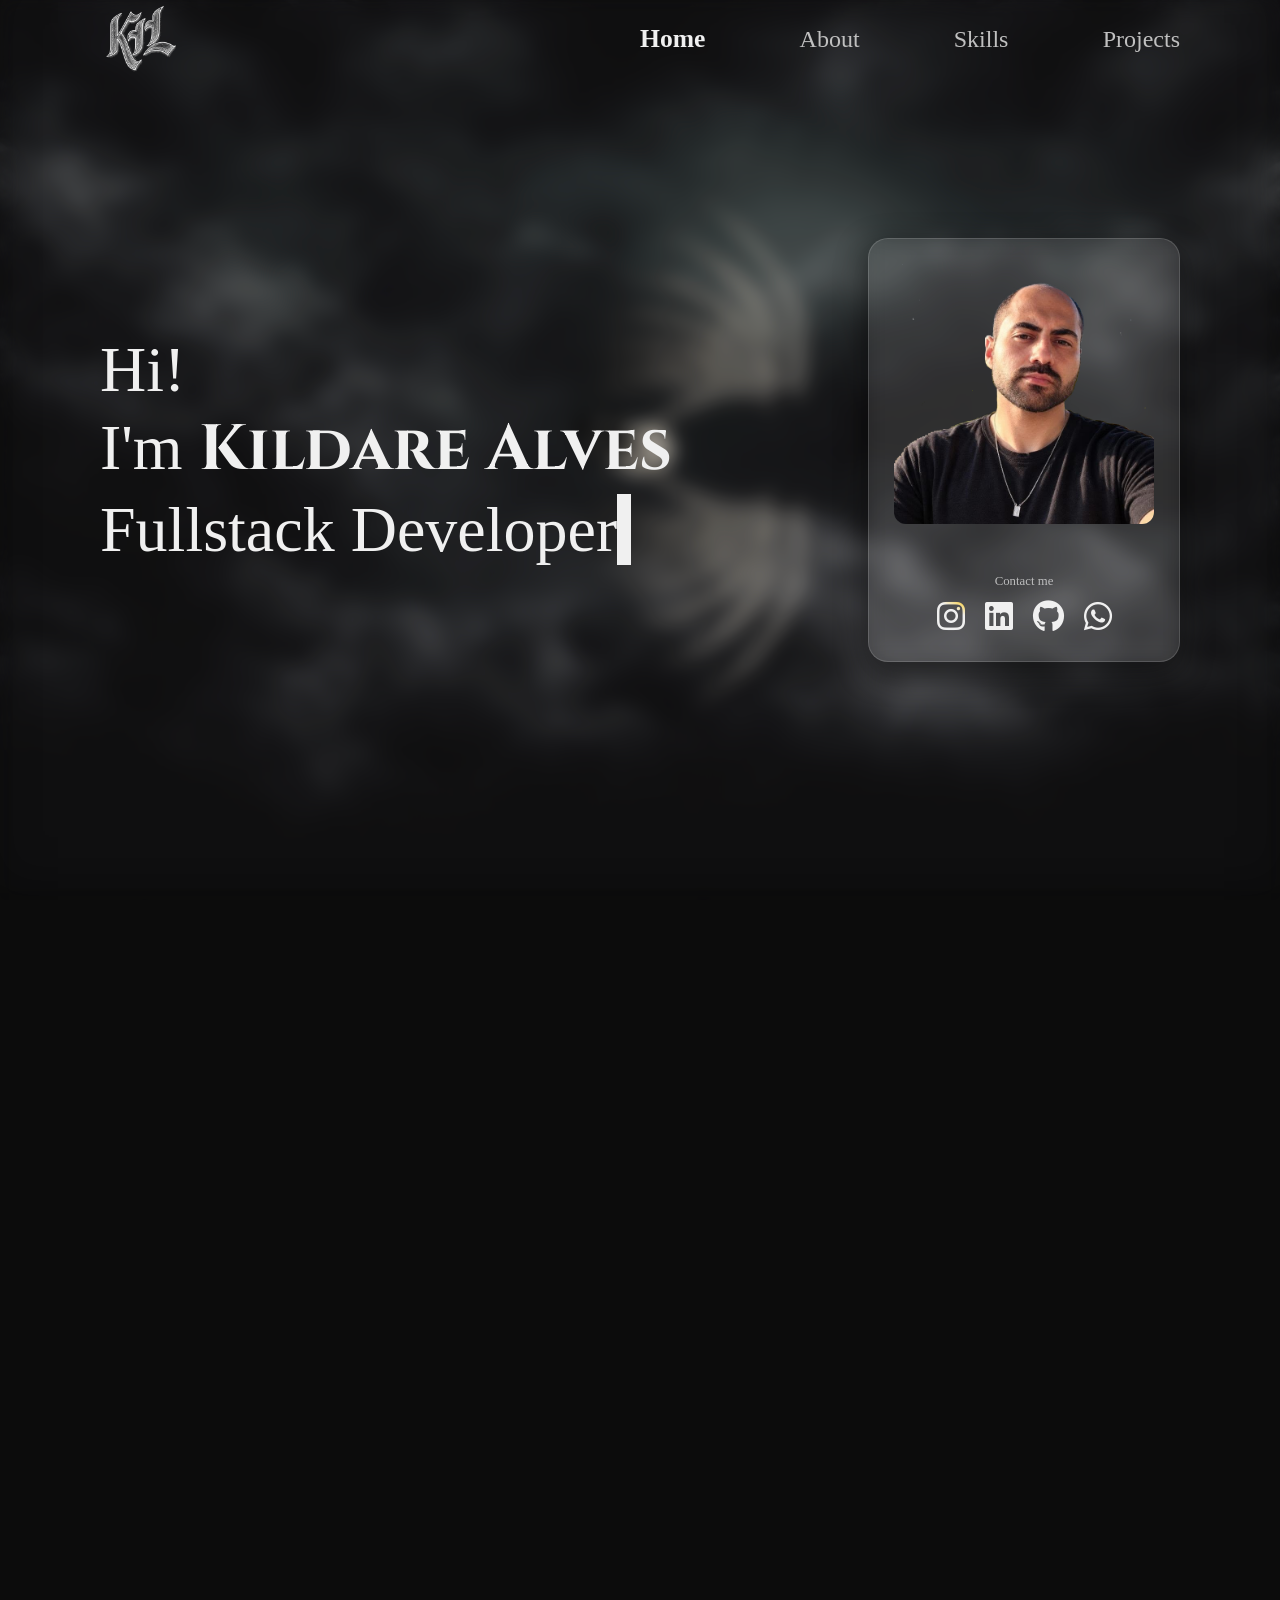
<file: index.html>
<!DOCTYPE html>
<html lang="en">

<head>
    <meta charset="UTF-8">
    <meta name="viewport" content="width=device-width, initial-scale=1.0">
    <title>Kildare - Portfólio</title>
    <link rel="icon" type="image/png" sizes="32x32" href="./sources/img/logo.png">
    <link href="https://fonts.googleapis.com/css2?family=Cinzel:wght@400..900&display=swap" rel="stylesheet">
    <link rel="stylesheet" href="https://cdnjs.cloudflare.com/ajax/libs/font-awesome/6.0.0/css/all.min.css">
    <link rel="stylesheet" href="./styles/style.css">
    <link rel="stylesheet" href="./styles/petals.css">
    <link rel="stylesheet" href="./styles/about.css">
    <link rel="stylesheet" href="./styles/main.css">
    <link rel="stylesheet" href="./styles/skills.css">
    <link rel="stylesheet" href="./styles/projects.css">
</head>

<body>
    <header>
<nav>
    <div class="logo">
        <a href="#" class="nav-logo">
            <img src="./sources/img/logo.png" alt="Logo">
        </a>
    </div>

    <button class="menu-toggle" id="menu-toggle" aria-label="Abrir menu">
        <i class="fas fa-bars"></i>
    </button>

    <div class="nav-menu">
        <ul class="nav-list">
            <li class="nav-item">
                <a href="#main" class="nav-link">
                    Home
                    <div class="line"></div>
                </a>
            </li>

            <li class="nav-item">
                <a href="#about" class="nav-link">
                    About
                    <div class="line"></div>
                </a>
            </li>

            <li class="nav-item">
                <a href="#skills" class="nav-link">
                    Skills
                    <div class="line"></div>
                </a>
            </li>

            <li class="nav-item">
                <a href="#projects" class="nav-link">
                    Projects
                    <div class="line"></div>
                </a>
            </li>
        </ul>
    </div>
</nav>
    </header>


    <div class="container">
        <section id="main"></section>
        <section id="about" class="esconder"></section>
        <section id="skills" class="esconder"></section>
        <section id="projects" class="esconder"></section>
    </div>

    <footer></footer>

    <script src="./scripts/main.js"></script>
</body>

</html>
</file>
<file: styles/style.css>
:root {
  --color-primary: #F0F0F0;
  --color-secondary: #c0c0c0;
  --filter-logo: 100%;
}

* {
  margin: 0;
  padding: 0;
}

body {
  width: 100%;
  background-color: #0c0c0c;
  overflow-x: hidden;
  transition: all 0.4s ease;
}

body.light {
  --color-primary: #0c0c0c;
  --color-secondary: #444;
  --filter-logo: 0%;
}

html {
  scroll-behavior: smooth;
}

a {
  text-decoration: none;
}

header {
  position: fixed;
  top: 0;
  left: 0;
  z-index: 999;

  display: flex;

  align-items: center;
  justify-content: center;

  height: 80px;
  width: 100%;

  background-color: rgba(0, 0, 0, 0);
  backdrop-filter: blur(0px);

  transition: background-color 0.1s linear;
}

nav {
  height: 100%;
  width: 100%;
  max-height: 80px;
  max-width: 1080px;

  display: flex;
  flex-direction: row;

  justify-content: space-between;
}

.logo {
  width: 50%;
  display: flex;
  align-items: center;
}

.nav-logo {
  width: 100%;
  height: 100%;
  display: block;
}

.nav-logo img {
  max-height: 80px;
  width: auto;

  filter: invert(var(--filter-logo));
}

.nav-menu {
  width: 50%;
}

.nav-list {
  height: 100%;
  display: flex;
  flex-direction: row;

  justify-content: space-between;
  align-items: center;

  list-style: none;
}

.nav-link {
  text-decoration: none;
  font-size: 1.5rem;
  color: var(--color-secondary);
}

.nav-link:hover {
  color: var(--color-primary);
}

.nav-link-active {
  font-weight: bolder;
  font-size: 1.6rem;
  color: var(--color-primary);
}

.line {
  width: 0%;
  height: 2px;
  background-color: currentColor;
  transition: width 0.4s ease;
}

.nav-link:hover>.line {
  width: 100%;
}


.esconder {
    opacity: 0;
    transform: translateX(-80px);
    transition: opacity 0.8s ease, transform 0.8s ease;
}

.esconder.mostrar {
    opacity: 1;
    transform: translateX(0);
}

/* ========================================
   MENU MOBILE
======================================== */

.menu-toggle {
    display: none;
    background: none;
    border: none;
    color: var(--color-primary);
    font-size: 1.8rem;
    cursor: pointer;
}


/* ========================================
   TABLET
======================================== */

@media (max-width: 900px) {

    nav {
        padding: 0 30px;
        box-sizing: border-box;
    }

    .nav-link {
        font-size: 1.3rem;
    }

    .nav-link-active {
        font-size: 1.4rem;
    }
}


/* ========================================
   CELULAR
======================================== */

@media (max-width: 700px) {

    header {
        height: 70px;
    }

    nav {
        height: 70px;
        padding: 0 20px;
        position: relative;
    }

    .logo {
        width: auto;
    }

    .nav-logo img {
        max-height: 65px;
    }

    .menu-toggle {
        display: block;
        width: 45px;
        height: 45px;
        z-index: 1001;
    }

    .nav-menu {
        position: absolute;
        top: 70px;
        left: 0;

        width: 100%;

        background-color: rgba(12, 12, 12, 0.97);
        backdrop-filter: blur(10px);

        opacity: 0;
        visibility: hidden;
        transform: translateY(-20px);

        transition:
            opacity 0.3s ease,
            transform 0.3s ease,
            visibility 0.3s ease;
    }

    .nav-menu.active {
        opacity: 1;
        visibility: visible;
        transform: translateY(0);
    }

    .nav-list {
        height: auto;

        display: flex;
        flex-direction: column;
        align-items: stretch;

        padding: 10px 20px 20px;
    }

    .nav-item {
        width: 100%;
    }

    .nav-link {
        display: block;

        width: 100%;
        padding: 15px 0;

        box-sizing: border-box;

        font-size: 1.2rem;
    }

    .nav-link-active {
        font-size: 1.3rem;
    }

    .line {
        width: 0;
    }

    .nav-link:hover > .line {
        width: 100%;
    }
}
</file>
<file: styles/petals.css>
.petals {
  position: absolute;
  inset: 0;
  pointer-events: none;
  z-index: 2;
  overflow: hidden;
}

/* pétala individual */
.petal {
  position: absolute;
  height: 32px;
  width: 32px;
  pointer-events: none;

  z-index: 3;

  will-change: transform;
}

.petal svg {
  width: 100%;
  height: 100%;
  display: block;
}

/* @keyframes fall {
  0% {
    transform: translate3d(var(--x-start), -10%, 0)
               rotate(0deg);
    opacity: 0;
  }

  10% {
    opacity: 1;
  }

  50% {
    transform: translate3d(calc(var(--x-start) + var(--drift)), 50vh, 0)
               rotate(180deg);
  }

  100% {
    transform: translate3d(calc(var(--x-start) + var(--drift) * 2), 110vh, 0)
               rotate(360deg);
    opacity: 0;
  }
} */

@keyframes sakuraFall {
  0% {
    transform: translate3d(var(--x), var(--y), 0)
               rotate(0deg);
    opacity: 0;
  }

  10% {
    opacity: 1;
  }

  25% {
    transform: translate3d(
        calc(var(--x) - 25vw),
        calc(var(--y) + 25vh + var(--wave1)),
      0
    ) rotate(90deg);
  }

  50% {
    transform: translate3d(
      calc(var(--x) - 75vw),
      calc(var(--y) + 50vh + var(--wave2)),
      0
    ) rotate(180deg);
  }

  75% {
    transform: translate3d(
      calc(var(--x) - 100vw),
      calc(var(--y) + 75vh + var(--wave3)),
      0
    ) rotate(270deg);
  }

  100% {
    transform: translate3d(
      calc(var(--x) - 160vw),
      calc(var(--y) + 70vh  + var(--wave4)),
      0
    ) rotate(360deg);

    opacity: 0;
  }
}
</file>
<file: styles/about.css>
#about {
  position: relative;
  height: auto;
  width: 100%;
  overflow: hidden;
}

#about {
  position: relative;
  min-height: 100dvh;
  width: 100%;
  overflow: hidden;

  display: flex;
  align-items: center;
  justify-content: center;

  background:
    radial-gradient(circle at 80% 20%,
      rgba(255, 255, 255, 0.04),
      transparent 35%),
    #0c0c0c;

  color: var(--color-primary);

}

.about-container {
  width: 100%;
  max-width: 1080px;
  padding: 100px 20px;
  box-sizing: border-box;
}

/* -------------------------
TITLE
------------------------- */

.about-title {
  display: flex;
  align-items: center;
  gap: 20px;
  margin-bottom: 60px;
}

.about-title span {
  font-family: "Cinzel", serif;
  font-size: 0.9rem;
  color: var(--color-secondary);
}

.about-title h2 {
  font-family: "Cinzel", serif;
  font-size: 3rem;
  color: var(--color-primary);
}

.about-line {
  height: 1px;
  flex: 1;
  background: var(--color-secondary);
  opacity: 0.3;
}

/* -------------------------
CONTENT
------------------------- */

.about-content {
  display: grid;
  grid-template-columns: 1.5fr 1fr;
  gap: 80px;
  align-items: center;
}

/* -------------------------
TEXT
------------------------- */

.about-text {
  font-family: Arial, sans-serif;
  font-size: 1.05rem;
  line-height: 1.8;
  color: var(--color-secondary);
}

.about-text p {
  margin-bottom: 22px;
}

.about-text strong {
  color: var(--color-primary);
}

.about-highlight {
  margin-top: 35px;
  padding-left: 20px;

  border-left: 2px solid var(--color-primary);

  font-family: "Cinzel", serif;
  font-size: 1.1rem;
  font-weight: bold;

  color: var(--color-primary);

}

/* -------------------------
SIDE CARDS
------------------------- */

.about-side {
  display: flex;
  flex-direction: column;
  gap: 15px;
}

.about-card {
  position: relative;

  padding: 25px 25px 25px 65px;

  background: rgba(255, 255, 255, 0.04);

  border: 1px solid rgba(255, 255, 255, 0.1);
  border-radius: 15px;

  backdrop-filter: blur(10px);
  -webkit-backdrop-filter: blur(10px);

  transition:
    transform 0.3s ease,
    background 0.3s ease,
    border-color 0.3s ease;

}

.about-card:hover {
  transform: translateX(8px);

  background: rgba(255, 255, 255, 0.08);

  border-color: rgba(255, 255, 255, 0.25);

}

.about-card i {
  position: absolute;
  left: 25px;
  top: 28px;


  font-size: 1.4rem;
  color: var(--color-primary);


}

.about-card-number {
  position: absolute;
  right: 15px;
  top: 10px;

  font-family: "Cinzel", serif;
  font-size: 0.7rem;

  color: var(--color-secondary);
  opacity: 0.5;

}

.about-card h3 {
  margin-bottom: 8px;

  font-family: "Cinzel", serif;
  font-size: 1.1rem;

  color: var(--color-primary);


}

.about-card p {
  font-size: 0.85rem;
  line-height: 1.5;

  color: var(--color-secondary);

}

/* -------------------------
RESPONSIVE
------------------------- */

@media (max-width: 800px) {

  .about-container {
    padding: 100px 25px;
  }

  .about-title {
    margin-bottom: 40px;
  }

  .about-title h2 {
    font-size: 2.3rem;
  }

  .about-content {
    grid-template-columns: 1fr;
    gap: 50px;
  }

  .about-text {
    font-size: 1rem;
  }
}


@media (max-width: 500px) {

  .about-title {
    gap: 12px;
  }

  .about-title h2 {
    font-size: 1.8rem;
  }

  .about-line {
    display: none;
  }

  .about-container {
    padding: 90px 20px;
  }
}
</file>
<file: styles/main.css>
#main {
  position: relative;
  height: 100dvh;
  width: 100%;
  overflow: hidden;

  background-image: url(../sources/img/bg-2.png);
  /* DARK */
  background-repeat: repeat-x;
  background-size: auto 100%;

  animation: skyMove 120s linear infinite;

  transition: filter 1.5s ease;
}

#main.hovered {
  filter: brightness(1.1) saturate(1.2);
}

#main::before {
  content: "";
  position: absolute;
  inset: 0;

  background-image: url(../sources/img/bg-1.png);
  /* LIGHT */
  background-repeat: repeat-x;
  background-size: auto 100%;

  animation: skyMove 120s linear infinite;

  z-index: 0;

  opacity: 0;

  -webkit-mask-image: linear-gradient(to right,
      transparent 0%,
      black 40%,
      black 100%);
  mask-image: linear-gradient(to right,
      transparent 0%,
      black 40%,
      black 100%);

  transition: opacity 1.5s ease;
}

#main.hovered::before {
  opacity: 1;
}

#main::after {
  content: "";
  position: absolute;
  inset: 0;

  background: rgba(0, 0, 0, 0.5);

  z-index: 1;

  transition: opacity 1.2s ease;
}

#main.hovered::after {
  opacity: 0;
}

@keyframes skyMove {
  from {
    background-position: 0 0;
  }

  to {
    background-position: 2000px 0;
  }
}

#main svg {
  position: absolute;
  top: 0;
  left: 0;

  width: 100%;
  height: 100%;

  z-index: 2;

  pointer-events: none;

  filter: sepia(20%) brightness(0.8) contrast(1.2);

  transition:
    opacity 1s ease,
    transform 1.2s ease,
    filter 1s ease;
}

#main.hovered #dragon {
  opacity: 0;
  transform: translateY(-80px) scale(0.9);
  filter: blur(4px);
}

.petals {
  opacity: 0;
  transition: opacity 1s ease;
}

#main.hovered .petals {
  opacity: 1;
}

.glass {
  position: relative;
  z-index: 3;

  width: 100%;
  height: 100%;

  display: flex;
  align-items: center;
  justify-content: center;

  backdrop-filter: blur(10px) saturate(120%);
  -webkit-backdrop-filter: blur(10px) saturate(120%);

  background: rgba(255, 255, 255, 0.05);
  border-bottom: 1px solid rgba(255, 255, 255, 0.2);
  box-shadow: inset 0 -20px 40px rgba(0, 0, 0, 0.3);
}

.hero {
    display: flex;
    flex-direction: row;
    align-items: center;
    justify-content: space-between;

    width: calc(100% - 40px);
    max-width: 1080px;

    margin: 20px;
    box-sizing: border-box;
}

.hello {
  color: var(--color-primary);
  font-size: clamp(2rem, 5vw, 4rem);
}

.txt-main {
  font-family: "Cinzel", serif;
  font-weight: bolder;
}

.blink {
  font-weight: bold;
  background-color: var(--color-primary);
  animation: blink 1s steps(1) infinite;
}

@keyframes blink {
  50% {
    opacity: 0;
  }
}

.card {
  position: relative;
  padding: 25px;
  width: 260px;

  border-radius: 20px;

  background: rgba(255, 255, 255, 0.08);
  backdrop-filter: blur(10px);

  border: 1px solid rgba(255, 255, 255, 0.15);
  border-radius: 20px;

  color: var(--color-primary);
  text-align: center;

  box-shadow: 0 10px 30px rgba(0, 0, 0, 0.5);

  transition:
    transform 0.3s ease,
    box-shadow 0.3s ease;
}

.card:hover {
  transform: translateY(-5px);
  box-shadow: 0 20px 50px rgba(0, 0, 0, 0.7);
}

.card-img {
  position: relative;
  height: 300px;
}

.card-img img {
  position: absolute;
  top: 0;
  left: 0;
  width: 100%;
}

.card img {
  width: 100%;
  height: auto;

  border-radius: 12px;
  margin-bottom: 10px;

  transition:
    filter 0.5s ease,
    transform 0.3s ease;
}

#hero-1 {
  opacity: 0;
  transition:
    opacity 1.2s ease;
}

.card:hover #hero-1 {
  opacity: 1;
}

.card-tag {
  margin: 10px 0px;
  font-size: 0.8rem;
  opacity: 0.7;
}

.social {
  display: flex;
  justify-content: center;
  gap: 20px;
}

.social a {
  font-size: 2rem;
  color: var(--color-primary);

  transition:
    color 0.5s ease,
    transform 0.2s ease,
    filter 0.3s ease;
}

.social a:hover {
  transform: translateY(-3px) scale(1.1);
}

#whatsapp:hover {
  color: #1ca65f;
}

#instagram {
  background: linear-gradient(30deg,
      var(--color-primary),
      var(--color-primary),
      var(--color-primary),
      #fcc303,
      #fd1d78,
      #7a11f9);
  background-size: 100% 200%;
  background-position: 0% 100%;
  background-clip: text;
  -webkit-background-clip: text;
  -webkit-text-fill-color: transparent;

  color: transparent;
  transition: background-position 0.5s ease;
}

#instagram:hover {
  background-position: 0% 0%;
}

#linkedin:hover {
  color: #0a66c2;
}

#github:hover {
  color: #5e298a;
}


@media (max-width: 900px) {
    .hero {
        gap: 40px;
    }
    
    .card {
        width: 220px;
    }

    .card-img {
        height: 250px;
    }
}

@media (max-width: 700px) {

    #main {
        min-height: 100dvh;
        height: auto;
    }

    .glass {
        min-height: 100dvh;
        height: auto;

        padding: 90px 20px 40px;
        box-sizing: border-box;

        align-items: center;
    }

    .hero {
        width: 100%;
        max-width: 500px;

        margin: 0;

        flex-direction: column;
        justify-content: center;
        align-items: center;

        gap: 40px;
    }

    .hello {
        width: 100%;
        text-align: center;
    }

    .card {
        width: min(260px, 80vw);
        box-sizing: border-box;
    }

    .card-img {
        height: auto;
        aspect-ratio: 1 / 1;
    }
}
</file>
<file: styles/skills.css>
#skills {
  position: relative;
  min-height: 100dvh;
  width: 100%;
  overflow: hidden;
  display: flex;
  align-items: center;
  justify-content: center;
  background:
    radial-gradient(circle at 20% 80%,
      rgba(255, 255, 255, 0.04),
      transparent 35%),
    #0c0c0c;
  color: var(--color-primary);
}

.skills-container {
  width: 100%;
  max-width: 1080px;
  padding: 100px 20px;
  box-sizing: border-box;
}

/* -------------------------
TITLE
------------------------- */

.skills-title {
  display: flex;
  align-items: center;
  gap: 20px;
  margin-bottom: 60px;
}

.skills-title>span {
  font-family: "Cinzel", serif;
  font-size: 0.9rem;
  color: var(--color-secondary);
}

.skills-title h2 {
  font-family: "Cinzel", serif;
  font-size: 3rem;
  color: var(--color-primary);
}

.skills-line {
  height: 1px;
  flex: 1;
  background: var(--color-secondary);
  opacity: 0.3;
}

/* -------------------------
GRID
------------------------- */

.skills-content {
  display: grid;
  grid-template-columns: repeat(2, 1fr);
  gap: 25px;
}

/* -------------------------
GROUP
------------------------- */

.skill-group {
  position: relative;
  padding: 30px;
  background: rgba(255, 255, 255, 0.04);
  border: 1px solid rgba(255, 255, 255, 0.1);
  border-radius: 18px;
  backdrop-filter: blur(10px);
  -webkit-backdrop-filter: blur(10px);
  transition:
    transform 0.3s ease,
    background 0.3s ease,
    border-color 0.3s ease;
}

.skill-group:hover {
  transform: translateY(-5px);
  background: rgba(255, 255, 255, 0.07);
  border-color: rgba(255, 255, 255, 0.25);
}

/* -------------------------
HEADER
------------------------- */

.skill-group-header {
  display: flex;
  align-items: center;
  gap: 18px;
  margin-bottom: 30px;
}

.skill-group-header>i {
  font-size: 1.5rem;
  width: 45px;
  height: 45px;
  display: flex;
  align-items: center;
  justify-content: center;
  border-radius: 12px;
  background: rgba(255, 255, 255, 0.06);
  color: var(--color-primary);
}

.skill-group-header span {
  font-size: 0.7rem;
  color: var(--color-secondary);
  opacity: 0.6;
}

.skill-group-header h3 {
  margin-top: 2px;
  font-family: "Cinzel", serif;
  font-size: 1.15rem;
  color: var(--color-primary);
}

/* -------------------------
SKILL
------------------------- */

.skill {
  margin-bottom: 20px;
}

.skill:last-child {
  margin-bottom: 0;
}

.skill-info {
  display: flex;
  justify-content: space-between;
  align-items: center;
  margin-bottom: 8px;
  font-size: 0.85rem;
  color: var(--color-secondary);
}

.skill-info span:last-child {
  font-size: 0.65rem;
  text-transform: uppercase;
  letter-spacing: 1px;
  opacity: 0.6;
}

/* -------------------------
BAR
------------------------- */

.skill-bar {
  width: 100%;
  height: 3px;
  overflow: hidden;
  border-radius: 10px;
  background: rgba(255, 255, 255, 0.1);
}

.skill-progress {
  width: var(--skill-level);
  height: 100%;
  border-radius: inherit;
  background: var(--color-primary);
  transition: width 1s ease;
}

/* -------------------------
RESPONSIVE
------------------------- */

@media (max-width: 800px) {
  .skills-container {
    padding: 100px 25px;
  }

  .skills-title h2 {
    font-size: 2.3rem;
  }

  .skills-content {
    grid-template-columns: 1fr;
  }
}

@media (max-width: 500px) {
  .skills-title {
    gap: 12px;
  }

  .skills-title h2 {
    font-size: 1.8rem;
  }

  .skills-line {
    display: none;
  }

  .skills-container {
    padding: 90px 20px;
  }

  .skill-group {
    padding: 25px 20px;
  }
}
</file>
<file: styles/projects.css>
/* =========================
   PROJECTS
========================= */

#projects {
    min-height: 100dvh;
    padding: 120px 20px 100px;

    background:
        radial-gradient(
            circle at 50% 30%,
            rgba(255, 255, 255, 0.035),
            transparent 50%
        ),
        #0c0c0c;

    display: flex;
    justify-content: center;
}

.projects-container {
    width: 100%;
    max-width: 1080px;
}


/* =========================
   TITLE
========================= */

.projects-title {
    display: flex;
    align-items: center;
    gap: 18px;
    margin-bottom: 35px;
}

.projects-title span {
    font-size: 0.75rem;
    letter-spacing: 2px;
    color: var(--color-secondary);
}

.projects-title h2 {
    margin: 0;

    font-family: "Cinzel", serif;
    font-size: 2.2rem;
    font-weight: 500;
    letter-spacing: 3px;

    color: var(--color-primary);
}

.projects-line {
    flex: 1;
    height: 1px;

    background: linear-gradient(
        to right,
        rgba(255, 255, 255, 0.25),
        transparent
    );
}


/* =========================
   INTRO
========================= */

.projects-intro {
    max-width: 700px;
    margin-bottom: 50px;
}

.projects-intro p {
    margin: 0 0 12px;

    font-size: 1.05rem;
    line-height: 1.8;

    color: var(--color-primary);
}

.projects-note {
    display: block;

    font-size: 0.8rem;
    line-height: 1.6;

    color: var(--color-secondary);
    opacity: 0.7;
}


/* =========================
   PROJECT GRID
========================= */

.projects-grid {
    display: grid;
    grid-template-columns: repeat(2, 1fr);
    gap: 28px;
}


/* =========================
   PROJECT CARD
========================= */

.project-card {
    position: relative;

    overflow: hidden;

    border: 1px solid rgba(255, 255, 255, 0.09);
    border-radius: 4px;

    background:
        linear-gradient(
            145deg,
            rgba(255, 255, 255, 0.055),
            rgba(255, 255, 255, 0.015)
        );

    backdrop-filter: blur(12px);
    -webkit-backdrop-filter: blur(12px);

    transition:
        transform 0.4s ease,
        border-color 0.4s ease,
        box-shadow 0.4s ease;
}

.project-card:hover {
    transform: translateY(-6px);

    border-color: rgba(255, 255, 255, 0.2);

    box-shadow:
        0 20px 50px rgba(0, 0, 0, 0.35);
}


/* =========================
   PROJECT IMAGE
========================= */

.project-image {
    position: relative;

    height: 230px;

    overflow: hidden;

    border-bottom: 1px solid rgba(255, 255, 255, 0.08);

    background:
        radial-gradient(
            circle at center,
            rgba(255, 255, 255, 0.08),
            transparent 60%
        ),
        #111;
}

.project-image-placeholder {
    width: 100%;
    height: 100%;

    display: flex;
    flex-direction: column;
    align-items: center;
    justify-content: center;

    gap: 12px;

    color: var(--color-secondary);

    transition:
        transform 0.5s ease,
        opacity 0.5s ease;
}

.project-image-placeholder i {
    font-size: 3rem;
    opacity: 0.5;
}

.project-image-placeholder span {
    font-family: "Cinzel", serif;

    font-size: 1.1rem;
    letter-spacing: 3px;

    opacity: 0.7;
}

.project-card:hover .project-image-placeholder {
    transform: scale(1.05);
    opacity: 0.9;
}


/* =========================
   PROJECT NUMBER
========================= */

.project-number {
    position: absolute;

    top: 18px;
    right: 20px;

    font-family: "Cinzel", serif;

    font-size: 0.8rem;
    letter-spacing: 2px;

    color: var(--color-primary);

    opacity: 0.6;
}


/* =========================
   PROJECT CONTENT
========================= */

.project-content {
    padding: 28px;
}

.project-header {
    display: flex;
    align-items: center;
    justify-content: space-between;

    gap: 20px;

    margin-bottom: 15px;
}

.project-header h3 {
    margin: 0;

    font-family: "Cinzel", serif;

    font-size: 1.35rem;
    font-weight: 500;
    letter-spacing: 1px;

    color: var(--color-primary);
}

.project-links {
    display: flex;
    gap: 12px;
}

.project-links a {
    width: 34px;
    height: 34px;

    display: flex;
    align-items: center;
    justify-content: center;

    border: 1px solid rgba(255, 255, 255, 0.12);
    border-radius: 50%;

    color: var(--color-secondary);

    text-decoration: none;

    transition:
        color 0.3s ease,
        border-color 0.3s ease,
        transform 0.3s ease;
}

.project-links a:hover {
    color: var(--color-primary);

    border-color: rgba(255, 255, 255, 0.35);

    transform: translateY(-2px);
}

.project-content > p {
    margin: 0 0 25px;

    font-size: 0.9rem;
    line-height: 1.7;

    color: var(--color-secondary);
}


/* =========================
   TECHNOLOGIES
========================= */

.project-tech {
    display: flex;
    flex-wrap: wrap;
    gap: 8px;
}

.project-tech span {
    padding: 6px 10px;

    border: 1px solid rgba(255, 255, 255, 0.1);
    border-radius: 2px;

    font-size: 0.7rem;
    letter-spacing: 0.8px;

    color: var(--color-secondary);

    background: rgba(255, 255, 255, 0.025);
}


/* =========================
   CTA
========================= */

.projects-cta {
    margin-top: 70px;
    padding: 35px 40px;

    display: grid;
    grid-template-columns: auto 1fr auto;
    align-items: center;

    gap: 30px;

    border: 1px solid rgba(255, 255, 255, 0.1);
    border-radius: 4px;

    background:
        linear-gradient(
            120deg,
            rgba(255, 255, 255, 0.055),
            rgba(255, 255, 255, 0.015)
        );

    backdrop-filter: blur(10px);
    -webkit-backdrop-filter: blur(10px);
}

.projects-cta-number {
    font-family: "Cinzel", serif;

    font-size: 0.75rem;
    letter-spacing: 2px;

    color: var(--color-secondary);
}

.projects-cta-content {
    border-left: 1px solid rgba(255, 255, 255, 0.12);
    padding-left: 30px;
}

.projects-cta-label {
    display: block;

    margin-bottom: 8px;

    font-size: 0.65rem;
    letter-spacing: 3px;

    color: var(--color-secondary);

    opacity: 0.7;
}

.projects-cta-content h3 {
    margin: 0 0 8px;

    font-family: "Cinzel", serif;

    font-size: 1.4rem;
    font-weight: 500;

    color: var(--color-primary);
}

.projects-cta-content p {
    margin: 0;

    font-size: 0.85rem;
    line-height: 1.6;

    color: var(--color-secondary);
}

.projects-cta-button {
    display: flex;
    align-items: center;
    gap: 12px;

    padding: 12px 20px;

    border: 1px solid rgba(255, 255, 255, 0.2);
    border-radius: 2px;

    color: var(--color-primary);

    text-decoration: none;

    font-size: 0.75rem;
    letter-spacing: 1px;

    transition:
        background 0.3s ease,
        border-color 0.3s ease,
        transform 0.3s ease;
}

.projects-cta-button:hover {
    background: rgba(255, 255, 255, 0.08);

    border-color: rgba(255, 255, 255, 0.4);

    transform: translateX(4px);
}


/* =========================
   LIGHT MODE
========================= */

body.light #projects {
    background:
        radial-gradient(
            circle at 50% 30%,
            rgba(0, 0, 0, 0.04),
            transparent 50%
        ),
        #f4f4f4;
}

body.light .project-card,
body.light .projects-cta {
    border-color: rgba(0, 0, 0, 0.1);

    background:
        linear-gradient(
            145deg,
            rgba(255, 255, 255, 0.8),
            rgba(255, 255, 255, 0.45)
        );
}

body.light .project-image {
    background: #e8e8e8;
}

body.light .project-links a,
body.light .projects-cta-button,
body.light .project-tech span {
    border-color: rgba(0, 0, 0, 0.12);
}


/* =========================
   RESPONSIVE
========================= */

@media (max-width: 800px) {

    #projects {
        padding-top: 100px;
    }

    .projects-grid {
        grid-template-columns: 1fr;
    }

    .projects-cta {
        grid-template-columns: 1fr;

        gap: 20px;
        padding: 30px;
    }

    .projects-cta-content {
        border-left: none;
        border-top: 1px solid rgba(255, 255, 255, 0.12);

        padding-left: 0;
        padding-top: 20px;
    }

    .projects-cta-button {
        width: fit-content;
    }
}


@media (max-width: 500px) {

    .projects-title h2 {
        font-size: 1.8rem;
    }

    .project-image {
        height: 190px;
    }

    .project-content {
        padding: 22px;
    }

    .projects-cta {
        padding: 25px 22px;
    }

}
</file>
